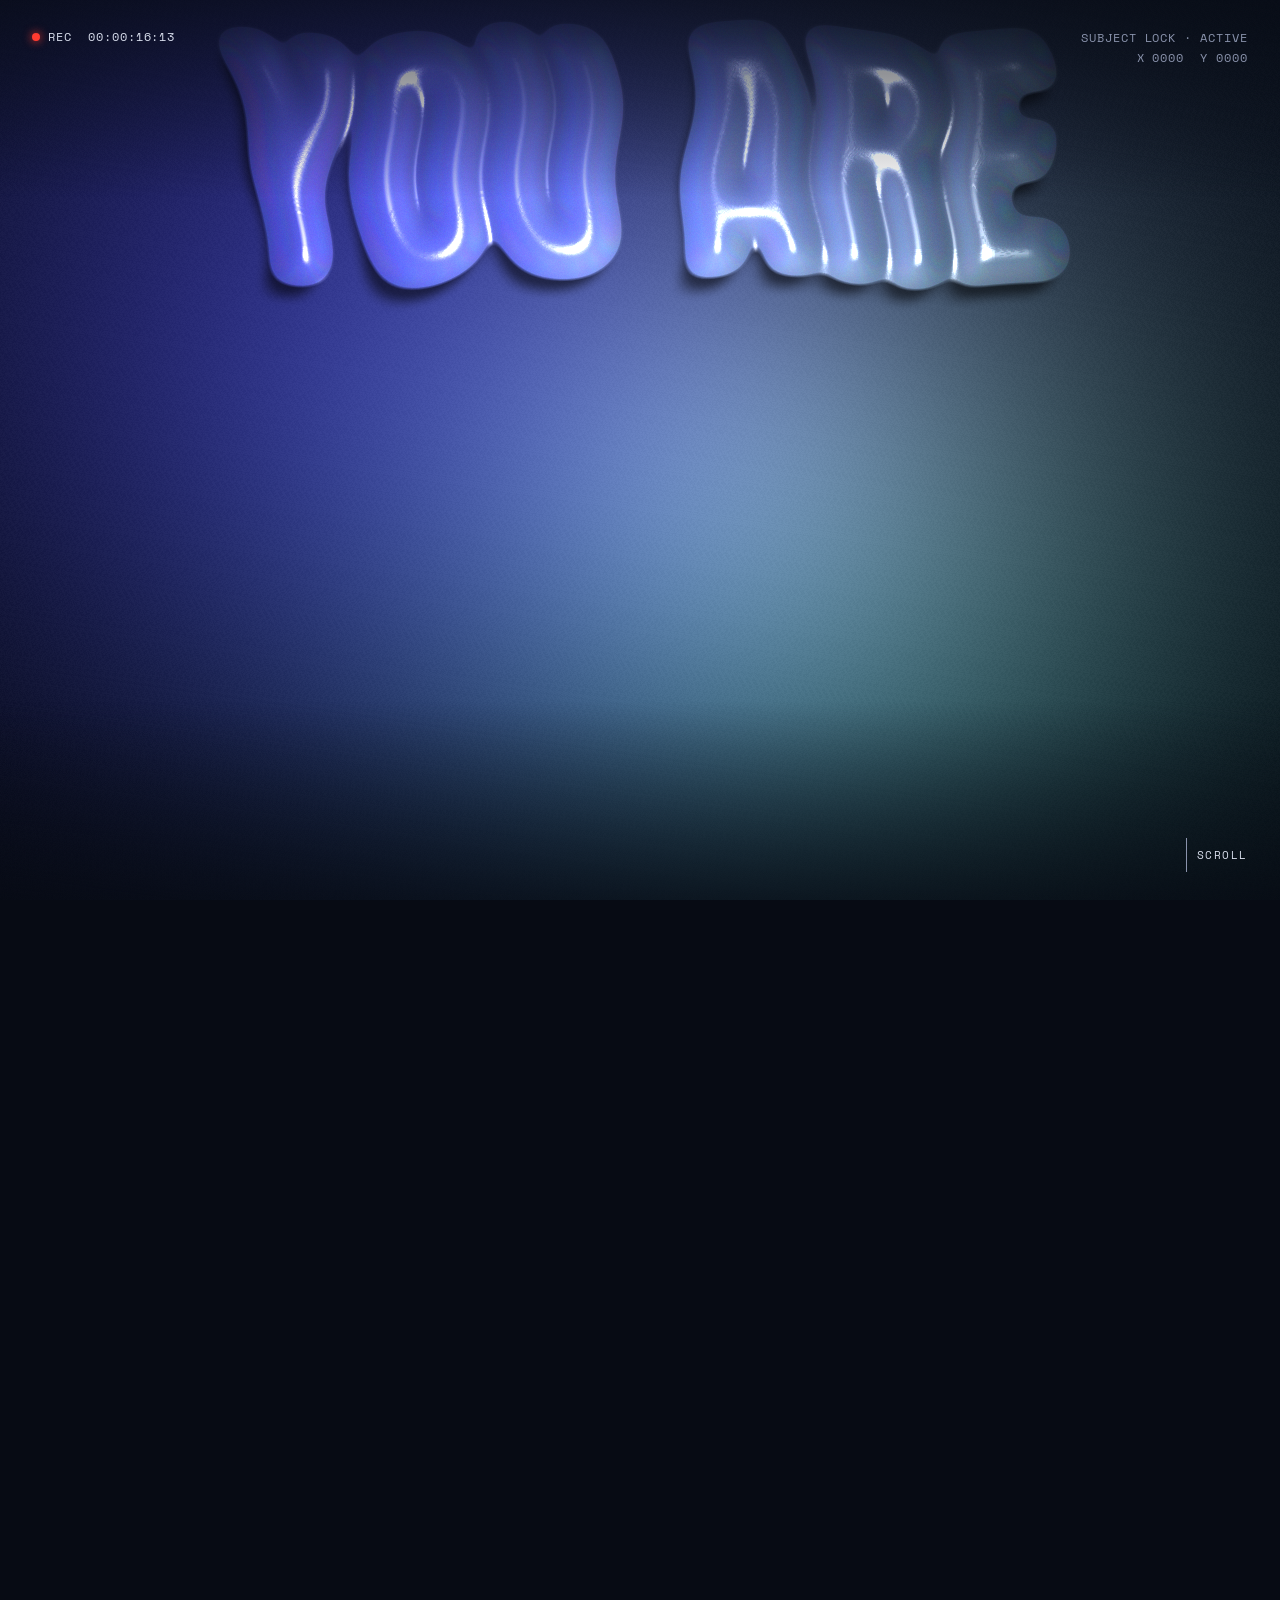
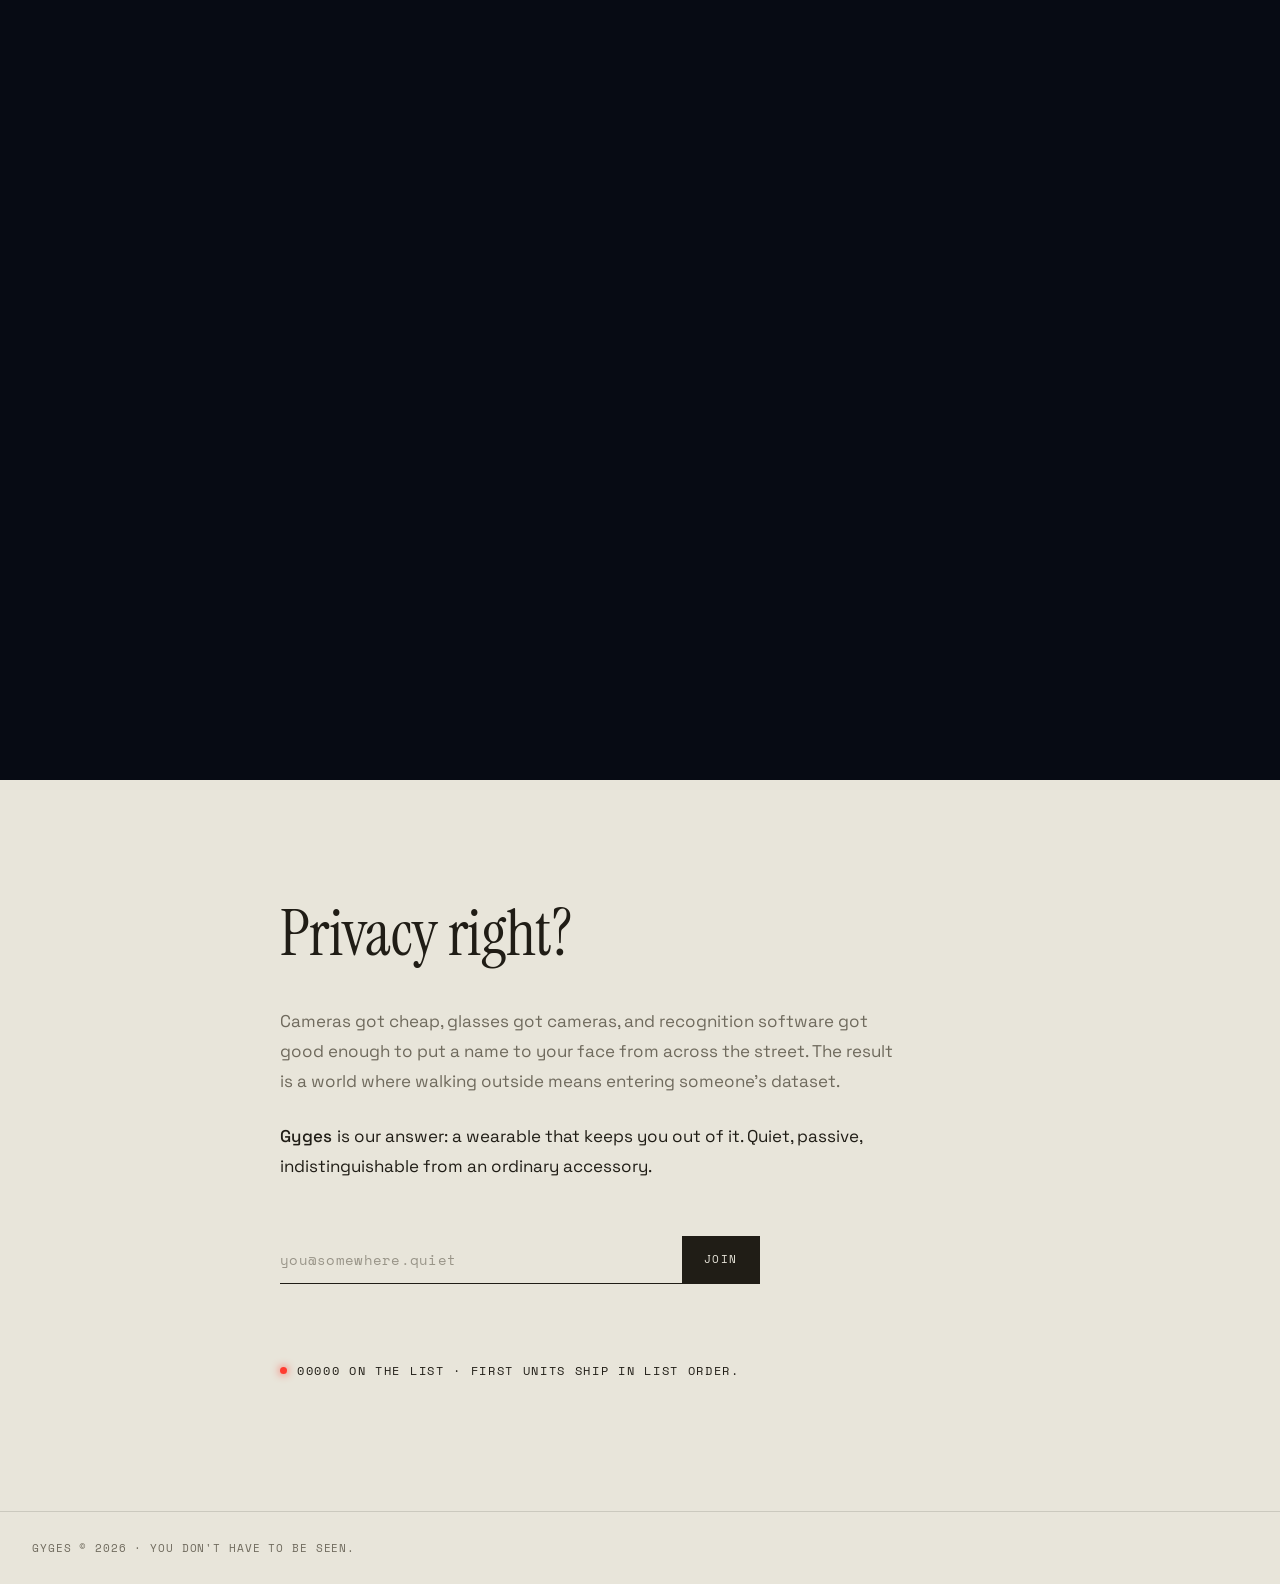
<file: gyges.html>
<!DOCTYPE html>
<html lang="en">
<head>
<meta charset="UTF-8">
<meta name="viewport" content="width=device-width, initial-scale=1.0">
<title>GYGES — You Don't Have to Be Seen</title>
<link rel="preconnect" href="https://fonts.googleapis.com">
<link rel="preconnect" href="https://fonts.gstatic.com" crossorigin>
<link href="https://fonts.googleapis.com/css2?family=Anton&family=Instrument+Serif:ital@0;1&family=Space+Grotesk:wght@400;500&family=Space+Mono:wght@400;700&display=swap" rel="stylesheet">
<style>
  :root{
    --ink:#070B14;
    --text:#D8DEEC;
    --text-dim:#8A93AC;
    --rec:#FF3B30;
    --line:rgba(216,222,236,.14);
    --cream:#E8E5DA;
    --paper-ink:#201D16;
    --paper-dim:#6F6A5D;
    --paper-line:rgba(32,29,22,.14);
  }
  *{margin:0;padding:0;box-sizing:border-box}
  body{
    background:var(--ink);
    color:var(--text);
    font-family:'Space Grotesk',system-ui,sans-serif;
    overflow-x:hidden;
  }

  /* ---------- Scroll stage: hero pins across all three acts ---------- */
  .stage{height:620vh;position:relative}
  .hero{position:sticky;top:0;height:100vh;min-height:560px;width:100%;overflow:hidden}
  #glass{position:absolute;inset:0;width:100%;height:100%;display:block;cursor:crosshair}

  .scrims{position:absolute;inset:0;pointer-events:none;z-index:1;transition:opacity .4s ease}
  .scrims::before,.scrims::after{content:"";position:absolute;left:0;right:0;height:22%}
  .scrims::before{top:0;background:linear-gradient(to bottom,rgba(7,11,20,.7),transparent)}
  .scrims::after{bottom:0;background:linear-gradient(to top,rgba(7,11,20,.78),transparent)}

  .hud{position:absolute;inset:0;pointer-events:none;display:flex;flex-direction:column;justify-content:space-between;padding:28px 32px;z-index:2}

  .hud-top{display:flex;justify-content:space-between;align-items:flex-start;
    font-family:'Space Mono',monospace;font-size:12px;letter-spacing:.08em;color:var(--text-dim)}
  .rec{display:flex;align-items:center;gap:8px;color:var(--text)}
  .rec-dot{width:8px;height:8px;border-radius:50%;background:var(--rec);
    box-shadow:0 0 10px var(--rec);animation:blink 1.6s steps(2,start) infinite}
  @keyframes blink{50%{opacity:.15}}
  .coords{text-align:right;line-height:1.7}

  .hud-bottom{display:flex;justify-content:space-between;align-items:flex-end;gap:24px;flex-wrap:wrap}
  .reveal-late{opacity:0;transform:translateY(10px);transition:opacity .5s ease,transform .5s ease}
  .reveal-late.on{opacity:1;transform:none}
  .tagline{max-width:40ch;font-size:15px;line-height:1.6;color:var(--text-dim)}
  .tagline strong{color:var(--text);font-weight:500}

  .scroll-note{font-family:'Space Mono',monospace;font-size:11px;letter-spacing:.14em;color:var(--text);
    display:flex;align-items:center;gap:10px;transition:opacity .4s ease}
  .scroll-note .bar{width:1px;height:34px;background:var(--text-dim);position:relative;overflow:hidden}
  .scroll-note .bar::after{content:"";position:absolute;left:0;top:-40%;width:100%;height:40%;
    background:var(--text);animation:drip 1.6s ease-in-out infinite}
  @keyframes drip{to{top:110%}}

  /* ---------- Act 3: the serif artwork ---------- */
  .art{position:absolute;inset:0;z-index:2;display:grid;place-items:center;
    pointer-events:none;opacity:0;padding:0 24px}
  .art p{font-family:'Instrument Serif',Georgia,serif;font-weight:400;
    font-size:clamp(44px,8vw,104px);line-height:1.06;letter-spacing:-.01em;
    color:var(--paper-ink);text-align:center}
  .art p em{font-style:italic}

  /* ---------- Manifesto: the calm after ---------- */
  .manifesto{background:var(--cream);color:var(--paper-ink);
    padding:120px 32px 130px}
  .manifesto .inner{max-width:720px;margin:0 auto}
  .manifesto h2{font-family:'Instrument Serif',Georgia,serif;font-weight:400;
    font-size:clamp(38px,6vw,64px);line-height:1.05;letter-spacing:-.01em;
    margin-bottom:40px}
  .manifesto p{font-size:17px;line-height:1.75;color:var(--paper-dim);
    max-width:56ch;margin-bottom:26px}
  .manifesto .answer{color:var(--paper-ink)}
  .manifesto .answer strong{font-weight:500;letter-spacing:.02em}
  .manifesto .kicker{font-family:'Space Mono',monospace;font-size:12px;
    letter-spacing:.14em;text-transform:uppercase;color:var(--paper-ink);
    display:flex;align-items:center;gap:10px;margin:44px 0 0;max-width:none}
  .kicker-dot{width:7px;height:7px;border-radius:50%;background:var(--rec);
    box-shadow:0 0 8px var(--rec);flex:none}

  /* ---------- Waitlist ---------- */
  .waitlist{margin-top:54px;max-width:480px}
  .wl-row{display:flex;border-bottom:1px solid var(--paper-ink)}
  .wl-input{flex:1;min-width:0;background:none;border:none;outline:none;
    font-family:'Space Mono',monospace;font-size:14px;color:var(--paper-ink);
    padding:13px 0;letter-spacing:.02em}
  .wl-input::placeholder{color:var(--paper-dim);opacity:.65}
  .wl-btn{background:var(--paper-ink);color:var(--cream);border:none;
    font-family:'Space Mono',monospace;font-size:11px;letter-spacing:.14em;
    text-transform:uppercase;padding:0 22px;cursor:pointer;transition:opacity .2s ease}
  .wl-btn:hover{opacity:.82}
  .wl-btn:disabled{opacity:.4;cursor:default}
  .wl-hp{position:absolute;left:-9999px;width:0;height:0;opacity:0}
  .manifesto .wl-msg{font-family:'Space Mono',monospace;font-size:12px;
    letter-spacing:.06em;min-height:18px;margin:14px 0 0;color:var(--paper-dim)}
  .manifesto .wl-msg.ok{color:var(--paper-ink)}
  .manifesto .wl-msg.err{color:var(--rec)}

  footer{background:var(--cream);color:var(--paper-dim);
    padding:28px 32px;border-top:1px solid var(--paper-line);
    font-family:'Space Mono',monospace;font-size:11px;letter-spacing:.08em}

  @media (max-width:640px){
    .hud{padding:20px}
    .coords{display:none}
    .hero{min-height:480px}
  }
  @media (prefers-reduced-motion:reduce){
    .rec-dot,.scroll-note .bar::after{animation:none}
    .stage{height:auto}
    .hero{position:relative}
    .reveal-late{opacity:1;transform:none}
    .art{display:none}
  }
</style>
</head>
<body>

<div class="stage">
  <section class="hero">
    <canvas id="glass" aria-label="Scroll story: you are being watched — then footage — then: you don't have to be seen"></canvas>

    <div class="scrims" id="scrims"></div>

    <div class="hud">
      <div class="hud-top" id="hudTop">
        <div class="rec"><span class="rec-dot"></span><span>REC&nbsp;&nbsp;<span id="timecode">00:00:00:00</span></span></div>
        <div class="coords">
          SUBJECT&nbsp;LOCK&nbsp;·&nbsp;ACTIVE<br>
          X&nbsp;<span id="cx">0000</span>&nbsp;&nbsp;Y&nbsp;<span id="cy">0000</span>
        </div>
      </div>

      <div class="hud-bottom">
        <div class="reveal-late" id="lateBlock">
          <p class="tagline"><strong>You just want to live your life</strong> — but you're on camera right now. You didn't agree to it, and you can't opt out.</p>
        </div>
        <span class="scroll-note" id="scrollNote"><span class="bar"></span>SCROLL</span>
      </div>
    </div>

    <div class="art" id="art">
      <p>You don't have to<br>be <em>seen</em>.</p>
    </div>
  </section>
</div>

<section class="manifesto">
  <div class="inner">
    <h2>Privacy right?</h2>
    <p>Cameras got cheap, glasses got cameras, and recognition software got good enough to put a name to your face from across the street. The result is a world where walking outside means entering someone's dataset.</p>
    <p class="answer"><strong>Gyges</strong> is our answer: a wearable that keeps you out of it. Quiet, passive, indistinguishable from an ordinary accessory.</p>
    <form class="waitlist" id="wlForm" autocomplete="off" novalidate>
      <div class="wl-row">
        <input class="wl-input" id="wlEmail" name="email" type="email"
          placeholder="you@somewhere.quiet" aria-label="Email address" required>
        <button class="wl-btn" id="wlBtn" type="submit">Join</button>
      </div>
      <input class="wl-hp" name="website" type="text" tabindex="-1" aria-hidden="true">
      <p class="wl-msg" id="wlMsg" role="status"></p>
    </form>

    <p class="kicker"><span class="kicker-dot"></span><span><span id="wlCount">00000</span> on the list · first units ship in list order.</span></p>
  </div>
</section>

<footer>GYGES © 2026 · YOU DON'T HAVE TO BE SEEN.</footer>

<script>
(() => {
  const VIDEO_SRC  = "gyges_watch.mp4";
  const VIDEO2_SRC  = "gyges_reveal.mp4";   // scroll-scrubbed, never self-playing

  const canvas = document.getElementById('glass');
  const gl = canvas.getContext('webgl', {antialias:false, alpha:false});
  if (!gl) { canvas.replaceWith(Object.assign(document.createElement('h1'),{textContent:'YOU ARE BEING WATCHED',style:'display:grid;place-items:center;height:100%;font-family:Anton;font-size:12vw'})); return; }

  const reduceMotion = matchMedia('(prefers-reduced-motion: reduce)').matches;

  /* ---------- Shaders ---------- */
  const vsrc = `
    attribute vec2 a;
    void main(){ gl_Position = vec4(a,0.,1.); }`;

  const fsrc = `
    precision highp float;
    uniform vec2  u_res;
    uniform float u_time;
    uniform vec2  u_mouse;
    uniform float u_motion;
    uniform sampler2D u_text;   // R/G/B: one headline line per channel
    uniform sampler2D u_video;
    uniform sampler2D u_video2;
    uniform float u_hasVid;
    uniform float u_hasVid2;
    uniform float u_vidAspect;
    uniform float u_vid2Aspect;
    uniform float u_vidMix;     // 0 = act-1 loop, 1 = scroll-scrubbed footage
    uniform vec3  u_lineRev;    // per-line reveal (melt drives these back down)
    uniform float u_form;       // overall formedness: wobble surges when low
    uniform float u_dim;        // greyscale + dim surroundings
    uniform float u_melt;       // dissolve: refraction flares as letters liquify
    uniform float u_cream;      // act 3: wash the frame to paper

    float hash(vec2 p){ return fract(sin(dot(p, vec2(41.3, 289.1))) * 43758.5453); }

    vec3 blob(vec2 p, vec2 c, float r, vec3 col){
      float d = length(p - c);
      return col * exp(-(d*d) / (r*r));
    }

    float heightAt(vec2 tuv){
      vec3 t = texture2D(u_text, tuv).rgb;
      return dot(t, u_lineRev);
    }

    vec2 coverUV(vec2 uv, float aspect){
      float sa = u_res.x / u_res.y;
      vec2 v = uv - 0.5;
      if (sa > aspect) v.y *= aspect / sa;
      else             v.x *= sa / aspect;
      return clamp(v + 0.5, 0.001, 0.999);
    }

    vec3 videoAt(vec2 uv){
      /* Act-1 loop wears the surveillance grade; the scrub film is untouched */
      vec3 a = texture2D(u_video,  coverUV(uv, u_vidAspect )).rgb;
      a = pow(a, vec3(1.06));
      a *= vec3(0.86, 0.90, 1.02) * 0.88;
      vec3 b = texture2D(u_video2, coverUV(uv, u_vid2Aspect)).rgb;
      float m = u_vidMix * u_hasVid2;
      return mix(a, b, m);
    }

    vec3 background(vec2 uv){
      vec2 p = uv; p.x *= u_res.x / u_res.y;
      float t = u_time * u_motion;
      vec3 col;

      if (u_hasVid > 0.5){
        col = videoAt(uv);
      } else {
        col = mix(vec3(0.027,0.043,0.078), vec3(0.047,0.078,0.141), uv.y);
        col += blob(p, vec2(0.35*u_res.x/u_res.y + 0.13*sin(t*0.21), 0.72 + 0.09*cos(t*0.17)), 0.55, vec3(0.16,0.11,0.55) * 0.85);
        col += blob(p, vec2(0.72*u_res.x/u_res.y + 0.16*cos(t*0.16), 0.38 + 0.11*sin(t*0.23)), 0.50, vec3(0.05,0.38,0.36) * 0.80);
        col += blob(p, vec2(0.50*u_res.x/u_res.y + 0.20*sin(t*0.11), 0.55 + 0.14*cos(t*0.13)), 0.42, vec3(0.42,0.24,0.10) * 0.55);
      }

      /* searchlight, grain and vignette belong to the surveillance act —
         they retire as the clean footage takes over, and fully on paper */
      float clean = max(u_vidMix, u_cream);
      vec2 m = u_mouse; m.x *= u_res.x / u_res.y;
      col += vec3(0.55,0.60,0.75) * 0.13 * (1.0 - clean) * exp(-pow(length(p - m), 2.0) / 0.06);

      col += (hash(uv * u_res + fract(t)) - 0.5) * 0.03 * (1.0 - clean);
      col *= 1.0 - 0.42 * pow(length(uv - 0.5), 1.9) * (1.0 - clean);
      return col;
    }

    void main(){
      vec2 uv = gl_FragCoord.xy / u_res;

      vec2 par = (u_mouse - 0.5) * -0.016;
      float wobAmt = 0.0016 * (1.0 + 3.0 * (1.0 - u_form)) * u_motion;
      vec2 wob = wobAmt * vec2(
        sin(uv.y*34.0 + u_time*1.1) + sin(uv.y*13.0 - u_time*0.7),
        cos(uv.x*30.0 - u_time*0.9) + cos(uv.x*11.0 + u_time*0.6));
      vec2 tuv = uv + par + wob;

      float e = 1.4 / u_res.y;
      float h  = heightAt(tuv);
      float hx = heightAt(tuv + vec2(e,0.)) - heightAt(tuv - vec2(e,0.));
      float hy = heightAt(tuv + vec2(0.,e)) - heightAt(tuv - vec2(0.,e));
      vec3 n = normalize(vec3(-hx, -hy, 0.075));

      /* coverage: tight edge = readable letterforms; height still soft for lighting */
      float cov = smoothstep(0.11, 0.17, h);

      float sh = heightAt(tuv + vec2(0.006, 0.020));
      vec3 bg = background(uv);

      float luma = dot(bg, vec3(0.299, 0.587, 0.114));
      vec3 mono = vec3(luma) * vec3(0.92, 0.96, 1.05);
      bg = mix(bg, mono, 0.9 * u_dim);
      bg *= 1.0 - 0.42 * u_dim;

      bg *= 1.0 - 0.55 * smoothstep(0.05, 0.5, sh) * (1.0 - cov);

      /* refraction flares while the letters melt away */
      float k = 0.10 * (1.0 + 1.6 * u_melt);
      vec2 refr = n.xy * k * (0.85 + 0.15 * h);
      vec3 glass;
      glass.r = background(uv + refr * 1.18).r;
      glass.g = background(uv + refr        ).g;
      glass.b = background(uv + refr * 0.82).b;
      glass = glass * 1.38 + 0.07;

      vec2 mAsp = (u_mouse - uv) * vec2(u_res.x / u_res.y, 1.0);
      vec3 L = normalize(vec3(mAsp, 0.55));
      vec3 Hv = normalize(L + vec3(0.,0.,1.));
      glass += vec3(1.0, 0.98, 0.92) * pow(max(dot(n, Hv), 0.0), 60.0) * 1.3;

      float fr = pow(1.0 - abs(n.z), 2.5);
      vec3 irid = 0.5 + 0.5 * cos(6.2831 * (dot(n.xy, vec2(2.6, 1.9)) + u_mouse.x * 0.6) + vec3(0.0, 2.1, 4.2));
      glass += irid * fr * 0.7;

      float edge = cov * (1.0 - cov) * 4.0;
      glass *= 1.0 - 0.22 * edge;

      glass *= 0.85 + 0.3 * h;
      glass *= 1.0 + 0.18 * u_dim;

      vec3 col = mix(bg, glass, cov);

      /* Act 3: the frame becomes paper. Grain-dithered so the wash feels printed. */
      vec3 paper = vec3(0.910, 0.898, 0.855);
      float wash = clamp(u_cream + (hash(uv * u_res) - 0.5) * 0.10 * u_cream * (1.0 - u_cream) * 4.0, 0.0, 1.0);
      col = mix(col, paper, wash);

      gl_FragColor = vec4(col, 1.0);
    }`;

  function compile(type, src){
    const s = gl.createShader(type);
    gl.shaderSource(s, src); gl.compileShader(s);
    if (!gl.getShaderParameter(s, gl.COMPILE_STATUS)) console.error(gl.getShaderInfoLog(s));
    return s;
  }
  const prog = gl.createProgram();
  gl.attachShader(prog, compile(gl.VERTEX_SHADER, vsrc));
  gl.attachShader(prog, compile(gl.FRAGMENT_SHADER, fsrc));
  gl.linkProgram(prog); gl.useProgram(prog);

  gl.bindBuffer(gl.ARRAY_BUFFER, gl.createBuffer());
  gl.bufferData(gl.ARRAY_BUFFER, new Float32Array([-1,-1, 3,-1, -1,3]), gl.STATIC_DRAW);
  const loc = gl.getAttribLocation(prog, 'a');
  gl.enableVertexAttribArray(loc);
  gl.vertexAttribPointer(loc, 2, gl.FLOAT, false, 0, 0);

  const U = n => gl.getUniformLocation(prog, n);
  const uRes = U('u_res'), uTime = U('u_time'), uMouse = U('u_mouse'), uMotion = U('u_motion'),
        uHasVid = U('u_hasVid'), uVidAspect = U('u_vidAspect'),
        uLineRev = U('u_lineRev'), uForm = U('u_form'), uDim = U('u_dim'),
        uMelt = U('u_melt'), uCream = U('u_cream'),
        uHasVid2 = U('u_hasVid2'), uVid2Aspect = U('u_vid2Aspect'), uVidMix = U('u_vidMix');
  gl.uniform1i(U('u_text'), 0);
  gl.uniform1i(U('u_video'), 1);
  gl.uniform1i(U('u_video2'), 2);

  gl.pixelStorei(gl.UNPACK_FLIP_Y_WEBGL, true);

  /* ---------- Text height map: one line per RGB channel (unit 0) ---------- */
  const textTex = gl.createTexture();
  const tcan = document.createElement('canvas');
  const tctx = tcan.getContext('2d');

  function drawTextTexture(w, h){
    tcan.width = w; tcan.height = h;
    tctx.fillStyle = '#000'; tctx.fillRect(0, 0, w, h);

    const lines = ['YOU ARE', 'BEING', 'WATCHED'];
    const chans = ['#f00', '#0f0', '#00f'];
    tctx.textAlign = 'center'; tctx.textBaseline = 'alphabetic';

    let size = h / 4;
    tctx.font = `400 ${size}px Anton, Impact, 'Arial Black', sans-serif`;
    const widest = Math.max(...lines.map(l => tctx.measureText(l).width));
    size *= (w * 0.86) / widest;
    const maxByHeight = (h * 0.84) / (lines.length * 0.92);
    size = Math.min(size, maxByHeight);
    tctx.font = `400 ${size}px Anton, Impact, 'Arial Black', sans-serif`;

    const lineH = size * 0.98;
    const blockH = lineH * lines.length;
    let y = (h - blockH) / 2 + size * 0.82;

    tctx.globalCompositeOperation = 'lighter';
    tctx.filter = `blur(${Math.max(3, size * 0.045)}px)`;
    lines.forEach((l, i) => {
      tctx.fillStyle = chans[i];
      tctx.fillText(l, w/2, y); y += lineH;
    });
    tctx.filter = 'none';
    tctx.globalCompositeOperation = 'source-over';

    gl.activeTexture(gl.TEXTURE0);
    gl.bindTexture(gl.TEXTURE_2D, textTex);
    gl.texImage2D(gl.TEXTURE_2D, 0, gl.RGB, gl.RGB, gl.UNSIGNED_BYTE, tcan);
    gl.texParameteri(gl.TEXTURE_2D, gl.TEXTURE_MIN_FILTER, gl.LINEAR);
    gl.texParameteri(gl.TEXTURE_2D, gl.TEXTURE_MAG_FILTER, gl.LINEAR);
    gl.texParameteri(gl.TEXTURE_2D, gl.TEXTURE_WRAP_S, gl.CLAMP_TO_EDGE);
    gl.texParameteri(gl.TEXTURE_2D, gl.TEXTURE_WRAP_T, gl.CLAMP_TO_EDGE);
  }

  /* ---------- Video texture (unit 1) ---------- */
  const vidTex = gl.createTexture();
  gl.activeTexture(gl.TEXTURE1);
  gl.bindTexture(gl.TEXTURE_2D, vidTex);
  gl.texImage2D(gl.TEXTURE_2D, 0, gl.RGB, 1, 1, 0, gl.RGB, gl.UNSIGNED_BYTE, new Uint8Array([10,14,24]));
  gl.texParameteri(gl.TEXTURE_2D, gl.TEXTURE_MIN_FILTER, gl.LINEAR);
  gl.texParameteri(gl.TEXTURE_2D, gl.TEXTURE_MAG_FILTER, gl.LINEAR);
  gl.texParameteri(gl.TEXTURE_2D, gl.TEXTURE_WRAP_S, gl.CLAMP_TO_EDGE);
  gl.texParameteri(gl.TEXTURE_2D, gl.TEXTURE_WRAP_T, gl.CLAMP_TO_EDGE);

  const video = document.createElement('video');
  video.muted = true; video.loop = true; video.playsInline = true;
  video.setAttribute('playsinline',''); video.preload = 'auto';
  video.src = VIDEO_SRC;

  let hasVid = false;
  function tryPlay(){ video.play().catch(()=>{}); }
  video.addEventListener('canplay', () => {
    hasVid = true;
    gl.uniform1f(uVidAspect, video.videoWidth / video.videoHeight);
    if (!reduceMotion) tryPlay();
    else video.currentTime = 0.1;
  }, {once:true});
  video.load();
  addEventListener('pointerdown', tryPlay, {once:true});

  function uploadVideoFrame(){
    if (!hasVid || video.readyState < 2) return;
    gl.activeTexture(gl.TEXTURE1);
    gl.bindTexture(gl.TEXTURE_2D, vidTex);
    gl.texImage2D(gl.TEXTURE_2D, 0, gl.RGB, gl.RGB, gl.UNSIGNED_BYTE, video);
  }

  /* ---------- Second video: scroll-scrubbed only, never plays (unit 2) ---------- */
  const vid2Tex = gl.createTexture();
  gl.activeTexture(gl.TEXTURE2);
  gl.bindTexture(gl.TEXTURE_2D, vid2Tex);
  gl.texImage2D(gl.TEXTURE_2D, 0, gl.RGB, 1, 1, 0, gl.RGB, gl.UNSIGNED_BYTE, new Uint8Array([10,14,24]));
  gl.texParameteri(gl.TEXTURE_2D, gl.TEXTURE_MIN_FILTER, gl.LINEAR);
  gl.texParameteri(gl.TEXTURE_2D, gl.TEXTURE_MAG_FILTER, gl.LINEAR);
  gl.texParameteri(gl.TEXTURE_2D, gl.TEXTURE_WRAP_S, gl.CLAMP_TO_EDGE);
  gl.texParameteri(gl.TEXTURE_2D, gl.TEXTURE_WRAP_T, gl.CLAMP_TO_EDGE);

  const video2 = document.createElement('video');
  video2.muted = true; video2.playsInline = true;
  video2.setAttribute('playsinline',''); video2.preload = 'auto';
  video2.src = VIDEO2_SRC;

  let hasVid2 = false;
  video2.addEventListener('canplay', () => {
    hasVid2 = true;
    gl.uniform1f(uVid2Aspect, video2.videoWidth / video2.videoHeight);
    video2.currentTime = 0.001;   // park on first frame; playback never starts
  }, {once:true});
  video2.load();

  function uploadVideo2Frame(){
    if (!hasVid2 || video2.readyState < 2) return;
    gl.activeTexture(gl.TEXTURE2);
    gl.bindTexture(gl.TEXTURE_2D, vid2Tex);
    gl.texImage2D(gl.TEXTURE_2D, 0, gl.RGB, gl.RGB, gl.UNSIGNED_BYTE, video2);
  }

  /* ---------- Sizing ---------- */
  function resize(){
    const dpr = Math.min(devicePixelRatio || 1, 2);
    const w = Math.round(canvas.clientWidth * dpr);
    const h = Math.round(canvas.clientHeight * dpr);
    if (w === canvas.width && h === canvas.height) return;
    canvas.width = w; canvas.height = h;
    gl.viewport(0, 0, w, h);
    drawTextTexture(Math.min(w, 1600), Math.min(h, 1600 * h / w | 0 || h));
  }
  addEventListener('resize', resize);

  /* ---------- Scroll ---------- */
  const stage = document.querySelector('.stage');
  const lateBlock = document.getElementById('lateBlock');
  const scrollNote = document.getElementById('scrollNote');
  const hudTop = document.getElementById('hudTop');
  const scrims = document.getElementById('scrims');
  const art = document.getElementById('art');
  let progress = 0, progressSm = reduceMotion ? 0.45 : 0;

  const ease = t => t < .5 ? 2*t*t : 1 - Math.pow(-2*t + 2, 2) / 2;
  const seg = (t, a, b) => Math.min(Math.max((t - a) / (b - a), 0), 1);

  function readScroll(){
    const rect = stage.getBoundingClientRect();
    const total = stage.offsetHeight - innerHeight;
    progress = total > 0 ? Math.min(Math.max(-rect.top / total, 0), 1) : 1;
  }
  addEventListener('scroll', readScroll, {passive:true});
  readScroll();

  /* ---------- Cursor + HUD readout ---------- */
  let mx = .5, my = .55, tx = .5, ty = .55;
  const cx = document.getElementById('cx'), cy = document.getElementById('cy');
  const hero = document.querySelector('.hero');
  let lastPointer = 0;
  hero.addEventListener('pointermove', e => {
    const r = canvas.getBoundingClientRect();
    tx = (e.clientX - r.left) / r.width;
    ty = 1 - (e.clientY - r.top) / r.height;
    cx.textContent = String(Math.round(e.clientX)).padStart(4, '0');
    cy.textContent = String(Math.round(e.clientY)).padStart(4, '0');
    lastPointer = performance.now();
  });

  /* ---------- Timecode ---------- */
  const tcEl = document.getElementById('timecode');
  const t0 = Date.now();
  setInterval(() => {
    const ms = Date.now() - t0;
    const f = String(Math.floor(ms / 40) % 25).padStart(2, '0');
    const s = String(Math.floor(ms / 1e3) % 60).padStart(2, '0');
    const m = String(Math.floor(ms / 6e4) % 60).padStart(2, '0');
    const hrs = String(Math.floor(ms / 36e5)).padStart(2, '0');
    tcEl.textContent = `${hrs}:${m}:${s}:${f}`;
  }, 120);

  /* ---------- Render loop: the three-act choreography ---------- */
  const motion = reduceMotion ? 0 : 1;

  function frame(t){
    resize();
    if (motion && performance.now() - lastPointer > 4000){
      tx = .5 + .28 * Math.sin(t * 0.00021);
      ty = .55 + .18 * Math.cos(t * 0.00017);
    }
    mx += (tx - mx) * 0.07;
    my += (ty - my) * 0.07;

    progressSm += (progress - progressSm) * (motion ? 0.09 : 1);
    const p = progressSm;
    const R = (a, b) => ease(seg(p, a, b));

    /* Act 1 — crystallize + drain */
    const c1 = R(0.05, 0.19), c2 = R(0.13, 0.27), c3 = R(0.21, 0.36);
    let dim = R(0.08, 0.36);

    /* Dissolve — letters melt, staggered; color floods back */
    const m1 = R(0.50, 0.60), m2 = R(0.53, 0.63), m3 = R(0.56, 0.66);
    const r1 = c1 * (1 - m1), r2 = c2 * (1 - m2), r3 = c3 * (1 - m3);
    const melt = m2;
    dim *= 1 - R(0.50, 0.64);
    const form = (r1 + r2 + r3) / 3;

    /* Act 2 — second film is bound to the scroll: it advances only as you scroll */
    const vidMix = ease(seg(p, 0.50, 0.64));   // melt doubles as the crossfade
    const scrub = ease(seg(p, 0.52, 0.90));
    if (hasVid2 && motion && isFinite(video2.duration)){
      const target = Math.max(0.001, scrub * Math.max(video2.duration - 0.06, 0));
      if (Math.abs(video2.currentTime - target) > 1/48) video2.currentTime = target;
    }
    /* act-1 loop rests once it's fully hidden; wakes if you scroll back */
    if (hasVid && motion){
      if (vidMix >= 1 && !video.paused) video.pause();
      else if (vidMix < 1 && video.paused && p < 0.66) tryPlay();
    }

    /* Act 3 — the frame becomes paper; the serif line rises */
    const cream = ease(seg(p, 0.84, 0.97));
    const artIn = ease(seg(p, 0.90, 0.99));
    art.style.opacity = artIn;
    art.style.transform = `translateY(${(1 - artIn) * 26}px)`;

    /* HUD choreography */
    lateBlock.classList.toggle('on', p > 0.38 && p < 0.52);
    scrollNote.style.opacity = p > 0.30 ? 0 : 1;
    const hudFade = 1 - ease(seg(p, 0.78, 0.90));
    hudTop.style.opacity = hudFade;
    scrims.style.opacity = 1 - cream;

    uploadVideoFrame();
    uploadVideo2Frame();

    gl.uniform2f(uRes, canvas.width, canvas.height);
    gl.uniform1f(uTime, t * 0.001);
    gl.uniform2f(uMouse, mx, my);
    gl.uniform1f(uMotion, motion);
    gl.uniform1f(uHasVid, hasVid ? 1 : 0);
    gl.uniform1f(uHasVid2, hasVid2 ? 1 : 0);
    gl.uniform1f(uVidMix, vidMix);
    gl.uniform3f(uLineRev, r1, r2, r3);
    gl.uniform1f(uForm, form);
    gl.uniform1f(uDim, dim);
    gl.uniform1f(uMelt, melt * (1 - melt) * 4);   // flare peaks mid-melt
    gl.uniform1f(uCream, cream);

    gl.activeTexture(gl.TEXTURE0);
    gl.bindTexture(gl.TEXTURE_2D, textTex);
    gl.drawArrays(gl.TRIANGLES, 0, 3);

    if (motion) requestAnimationFrame(frame);
  }

  function start(){
    resize();
    if (motion) requestAnimationFrame(frame);
    else {
      /* reduced motion: fully-formed crystal, static; acts 2–3 skipped */
      frame(0);
      setTimeout(() => { drawTextTexture(tcan.width, tcan.height); uploadVideoFrame(); frame(0); }, 800);
    }
  }
  if (document.fonts && document.fonts.load){
    document.fonts.load("400 100px Anton").then(() => {
      start();
      setTimeout(() => { drawTextTexture(tcan.width, tcan.height); }, 100);
    }).catch(start);
  } else start();
})();
</script>

<script>
/* ---------- Waitlist: Supabase REST, no client library ---------- */
(() => {
  /* Paste from your Supabase project: Settings → API keys */
  const SUPABASE_URL = "https://igpwclurmbkvhgpfsmta.supabase.co";
  const SUPABASE_KEY = "sb_publishable_CW3iZ-luJyB-zNMiyP9T8w_ulUXnk3r";
  const configured = !SUPABASE_URL.startsWith("YOUR_");

  const form = document.getElementById('wlForm');
  const email = document.getElementById('wlEmail');
  const btn = document.getElementById('wlBtn');
  const msg = document.getElementById('wlMsg');
  const countEl = document.getElementById('wlCount');
  const reduceMotion = matchMedia('(prefers-reduced-motion: reduce)').matches;

  const headers = {
    apikey: SUPABASE_KEY,
    'Content-Type': 'application/json'
  };

  /* ---- live counter: rpc + gentle count-up ---- */
  let shown = null;
  const render = n => { countEl.textContent = String(n).padStart(5, '0'); };

  function setCount(n){
    if (!Number.isFinite(n)) return;
    if (shown === null || reduceMotion || n < shown){ shown = n; render(n); return; }
    const from = shown, t0 = performance.now(), dur = 900;
    shown = n;
    (function tick(t){
      const k = Math.min((t - t0) / dur, 1);
      render(Math.round(from + (n - from) * (1 - Math.pow(1 - k, 3))));
      if (k < 1) requestAnimationFrame(tick);
    })(t0);
  }

  async function fetchCount(){
    if (!configured) return;
    try {
      const r = await fetch(`${SUPABASE_URL}/rest/v1/rpc/waitlist_count`, {
        method: 'POST', headers, body: '{}'
      });
      if (r.ok) setCount(parseInt(await r.text(), 10));
    } catch {}
  }
  fetchCount();
  setInterval(() => { if (!document.hidden) fetchCount(); }, 20000);
  addEventListener('visibilitychange', () => { if (!document.hidden) fetchCount(); });

  /* ---- signup ---- */
  const say = (text, cls) => { msg.textContent = text; msg.className = 'wl-msg' + (cls ? ' ' + cls : ''); };

  form.addEventListener('submit', async e => {
    e.preventDefault();
    const addr = email.value.trim().toLowerCase();
    if (form.website.value){ say("You're in.", 'ok'); return; }   /* honeypot: silently drop */
    if (!/^[^\s@]+@[^\s@]+\.[^\s@]{2,}$/.test(addr)){ say('That address doesn’t parse.', 'err'); return; }
    if (!configured){ say('The list opens soon.', ''); return; }

    btn.disabled = true; say('…', '');
    try {
      const r = await fetch(`${SUPABASE_URL}/rest/v1/waitlist`, {
        method: 'POST',
        headers: { ...headers, Prefer: 'return=minimal' },
        body: JSON.stringify({ email: addr })
      });
      if (r.status === 201){
        say("You're in. We'll be quiet about it.", 'ok');
        form.reset();
        if (shown !== null) setCount(shown + 1);
        fetchCount();
      } else if (r.status === 409){
        say('Already on the list.', 'ok');
      } else {
        say('Something failed. Try again.', 'err');
      }
    } catch {
      say('Network refused. Try again.', 'err');
    }
    btn.disabled = false;
  });
})();
</script>
</body>
</html>
</file>
